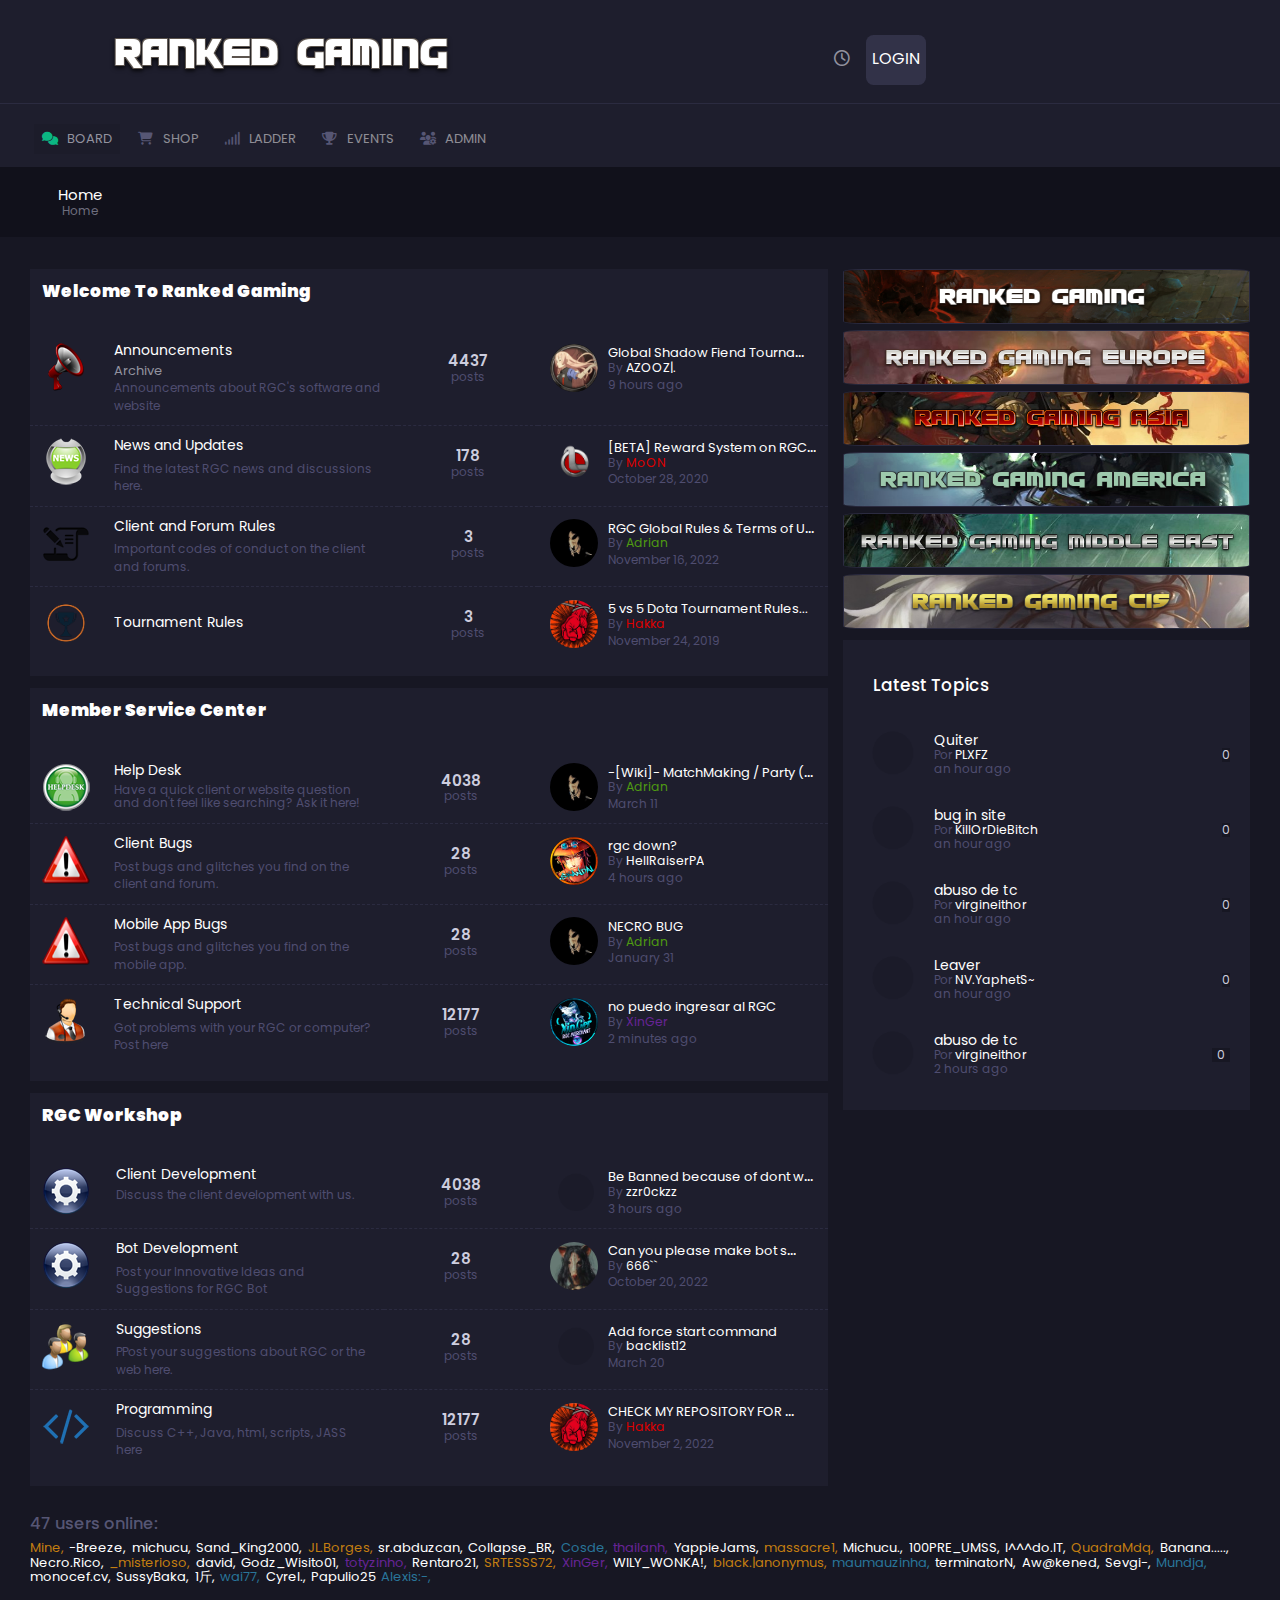
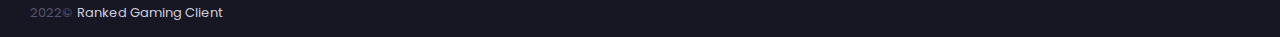
<file: index.html>
<!DOCTYPE html>
<html lang="en">

<head>
  <title>HTML</title>
  <meta charset="UTF-8" />
  <meta name="viewport" content="width=device-width, initial-scale=1.0" />
  <link rel="stylesheet" href="https://cdn.jsdelivr.net/npm/bootstrap@4.0.0/dist/css/bootstrap.min.css"
    integrity="sha384-Gn5384xqQ1aoWXA+058RXPxPg6fy4IWvTNh0E263XmFcJlSAwiGgFAW/dAiS6JXm" crossorigin="anonymous" />
  <link href="https://fonts.googleapis.com/css?family=Poppins" rel="stylesheet" />
  <link rel="stylesheet" href="fonts-5/css/all.css" />
  <link rel="stylesheet" href="styles.css" />
  <link rel="icon" href="././images/banners/primary-icon.png" />
</head>

<body>
  <!-- Container -->
  <div class="container costum-container">
    <div calss="header-navbar-home-wrap">
      <div class="header-wrapper">
        <div class=" banner-content">
          <div class="primary-icon col">
            <img class="first-banner" src="././images/banners/image-rg.png" />
          </div>
          <div class="profile-wrapper">
            <div class="wrap-profile-login">
              <div class="partner-circle">
                <div class="circle">
                  <span class="clock"></span>
                </div>
              </div>
              <div class="profile-center">
                <div class="person-name">
                  <span> <span class="profile-circle"> LOGIN </span> </span>
                </div>
              </div>
            </div>
          </div>
        </div>
        <div class="seprator"></div>

        <div class="nav-wrapper">
          <nav class=" menu-container navbar navbar-expand-md navbar-dark bg-dark">
            <button class="navbar-toggler" type="button" data-toggle="collapse" data-target="#navbarNav"
              aria-controls="navbarNav" aria-expanded="false" aria-label="Toggle navigation">
              <span class="navbar-toggler-icon"></span>
            </button>
            <div class="nav-content">
              <div class="collapse navbar-collapse" id="navbarNav">
                <ul class="navbar-nav">
                  <li class="nav-item">
                    <a href="#" class="nav-link active">
                      <span class="content-one"> <span class="nav-text">BOARD</span> </span>
                    </a>
                  </li>
                  <li class="nav-item">
                    <a href="#" class="nav-link">
                      <span class="content-two"> <span class="nav-text">SHOP</span> </span>
                    </a>
                  </li>
                  <li class="nav-item">
                    <a href="#" class="nav-link">
                      <span class="content-three"> <span class="nav-text">LADDER</span> </span>
                    </a>
                  </li>
                  <li class="nav-item">
                    <a href="#" class="nav-link">
                      <span class="content-four"> <span class="nav-text">EVENTS</span> </span>
                    </a>
                  </li>
                  <li class="nav-item">
                    <a href="#" class="nav-link">
                      <span class="content-five"> <span class="nav-text">ADMIN</span> </span>
                    </a>
                  </li>
                </ul>
              </div>
            </div>
          </nav>
        </div>
      </div>
      <!-- Home-Wrapper -->
      <div class="home-wrap">
        <a href=""></a>
        <div class="first-home">
          <a href="#" class="hover-text-home">Home</a>
          <br />
          <span class="secondary-home">Home</span>
        </div>
      </div>
    </div>
    <div class="row wrap-all-content">
      <div class="contains-two-grades">
        <div class="col-8 first-grade-tables">
          <!--  Table A -->
          <div class="table-responsive">
            <table class="table">
              <thead>
                <tr id="th-no-border">
                  <th colspan="3">
                    <h6 class="label-t">Welcome To Ranked Gaming</h6>
                  </th>
                </tr>
              </thead>
              <tbody>
                <!-- part A-1 -->
                <tr>
                  <td class="td-symb-width">
                    <img class="symbs" src="././images/a1-decals/sym-1.png" />
                  </td>
                  <td class="costum-width-td-first">
                    <p class="petite-label">Announcements</p>
                    <span class="archive-text"> Archive</span>
                    <span class="mauve-third">Announcements about RGC's software and website
                    </span>
                  </td>
                  <td>
                    <span class="counts-fle">4437</span>
                    <span class="pos-text-muted">posts</span>
                  </td>
                  <td class="costum-width-auto">
                    <div class="symb-container">
                      <img class="symbs-p" src="./././images/profile-logos/p-logo-1.png" />
                      <div class="ellipisis-text">
                        <span class="ellipsis-text-4-td">Global Shadow Fiend Tournament</span>
                        <span class="flex-text-muted">By
                          <span class="white-text-dy">AZOOZ|. </span>
                        </span>
                        <span class="mauve-third">9 hours ago </span>
                      </div>
                    </div>
                  </td>
                </tr>
                <!-- part A-2 -->
                <tr>
                  <td class="td-symb-width">
                    <img class="symbs" src="././images/a1-decals/sym-2.png" />
                  </td>
                  <td class="costum-width-td-first">
                    <p class="petite-label">News and Updates</p>
                    <span class="mauve-third">Find the latest RGC news and discussions here.
                    </span>
                  </td>

                  <td class="costum-td-primary">
                    <span class="counts-fle">178</span>
                    <span class="pos-text-muted">posts</span>
                  </td>
                  <td class="costum-width-auto">
                    <div class="symb-container">
                      <img class="symbs-p" src="./././images/profile-logos/p-logo-2.png" />
                      <div class="ellipisis-text">
                        <span class="ellipsis-text-4-td">[BETA] Reward System on RGC M...
                        </span>
                        <span class="flex-text-muted">By
                          <span class="white-text-dy" style="color: #d00;">
                            MoON
                          </span>
                        </span>
                        <span class="mauve-third">October 28, 2020 </span>
                      </div>
                    </div>
                  </td>
                </tr>
                <!-- part A-3 -->
                <tr>
                  <td class="td-symb-width">
                    <img class="symbs" src="././images/a1-decals/sym-3.png" />
                  </td>
                  <td class="ostum-width-td-1">
                    <p class="petite-label">Client and Forum Rules</p>
                    <span class="mauve-third">Important codes of conduct on the client and forums.
                    </span>
                  </td>
                  <td class="costum-td-primary">
                    <span class="counts-fle">3</span>
                    <span class="pos-text-muted">posts</span>
                  </td>
                  <td class="costum-width-auto">
                    <div class="symb-container">
                      <img class="symbs-p" src="./././images/profile-logos/p_logo-3.jpg" />
                      <div class="ellipisis-text">
                        <span class="ellipsis-text-4-td">RGC Global Rules & Terms of Us...
                        </span>
                        <span class="flex-text-muted">By
                          <span class="white-text-dy" style="color: #4f9a12;">Adrian</span>
                        </span>
                        <span class="mauve-third">November 16, 2022</span>
                      </div>
                    </div>
                  </td>
                </tr>
                <!-- part  A-4 -->
                <tr class="no-border-tr">
                  <td class="td-symb-width">
                    <img class="symbs" src="././images/a1-decals/sym-4.png" />
                  </td>
                  <td class="costum-width-td-first">
                    <p class="label-trophy">Tournament Rules</p>
                  </td>
                  <td class="costum-td-primary">
                    <span class="counts-fle">3</span>
                    <span class="pos-text-muted">posts</span>
                  </td>
                  <td class="costum-width-auto">
                    <div class="symb-container">
                      <img class="symbs-p" src="./././images/profile-logos/p-logo-4.png" />
                      <div class="ellipisis-text">
                        <span class="ellipsis-text-4-td">5 vs 5 Dota Tournament Rules...
                        </span>
                        <span class="flex-text-muted">By
                          <span class="white-text-dy" style="color: #d00">Hakka
                          </span>
                        </span>
                        <span class="mauve-third">November 24, 2019</span>
                      </div>
                    </div>
                  </td>
                </tr>
              </tbody>
            </table>
          </div>
          <!-- -> Table B -->
          <div class="table-responsive">
            <table class="table">
              <thead>
                <thead>
                  <tr id="th-no-border">
                    <th class="col-12" colspan="3">
                      <h6 class="label-t">Member Service Center</h6>
                    </th>
                  </tr>
                </thead>
              </thead>

              <tbody>
                <!-- part B-1 -->
                <tr>
                  <td class="td-symb-width">
                    <img class="symbs" src="././images/a2-decals/sym-1.png" />
                  </td>
                  <td class="costum-width-td-first">
                    <p class="petite-label">Help Desk</p>
                    <span class="mauve-second">Have a quick client or website question and don't feel
                      like searching? Ask it here!</span>
                  </td>
                  <td class="costum-td-primary">
                    <span class="counts-fle">4038</span>
                    <span class="pos-text-muted">posts</span>
                  </td>
                  <td class="costum-width-auto">
                    <div symb-width-fix class="symb-container">
                      <img class="symbs-p" src="./././images/profile-logos-p2/p-logo-1.jpg" />
                      <div class="ellipisis-text">
                        <span class="ellipsis-text-4-td">-[Wiki]- MatchMaking / Party (NEW)
                        </span>
                        <span class="flex-text-muted">By
                          <span class="white-text-dy" style="color:#4f9a12"> Adrian </span>
                        </span>
                        <span class="mauve-third">March 11 </span>
                      </div>
                    </div>
                  </td>
                </tr>
                <!-- part B-2 -->
                <tr>
                  <td class="td-symb-width">
                    <img class="symbs" src="././images/a2-decals/sym-3.png" />
                  </td>
                  <td class="ostum-width-td-1">
                    <p class="petite-label">Client Bugs</p>
                    <span class="mauve-third">Post bugs and glitches you find on the client and
                      forum.
                    </span>
                  </td>
                  <td class="costum-td-primary">
                    <span class="counts-fle">28</span>
                    <span class="pos-text-muted">posts</span>
                  </td>
                  <td class="costum-width-auto">
                    <div class="symb-container symb-width-fix">
                      <img class="symbs-p" src="./././images/profile-logos-p2/p-logo-2.png" />
                      <div class="ellipisis-text">
                        <span class="ellipsis-text-4-td">rgc down?
                        </span>
                        <span class="flex-text-muted">By
                          <span class="white-text-dy"> HellRaiserPA </span>
                        </span>
                        <span class="mauve-third">4 hours ago </span>
                      </div>
                    </div>
                  </td>
                </tr>
                <!-- part B-3 -->
                <tr>
                  <td class="td-symb-width">
                    <img class="symbs" src="././images/a2-decals/sym-3.png" />
                  </td>
                  <td class="ostum-width-td-1">
                    <p class="petite-label">Mobile App Bugs</p>
                    <span class="mauve-third">Post bugs and glitches you find on the mobile
                      app.</span>
                  </td>
                  <td class="col-4 costum-td-primary">
                    <span class="counts-fle">28</span>
                    <span class="pos-text-muted">posts</span>
                  </td>
                  <td class="costum-width-auto">
                    <div class="symb-container symb-width-fix">
                      <img class="symbs-p" src="./././images/profile-logos-p2/p-logo-3.jpg" />
                      <div class="ellipisis-text">
                        <span class="ellipsis-text-4-td">NECRO BUG
                        </span>
                        <span class="flex-text-muted">By
                          <span class="white-text-dy" style="color:#4f9a12"> Adrian </span>
                        </span>
                        <span class="mauve-third">January 31 </span>
                      </div>
                    </div>
                  </td>
                </tr>
                <!-- part B-4 -->
                <tr class="no-border-tr">
                  <td class="td-symb-width">
                    <img class="symbs" src="././images/a2-decals/sym-2.png" />
                  </td>
                  <td class="costum-width-td-first">
                    <p class="petite-label">Technical Support</p>
                    <span class="mauve-third">
                      Got problems with your RGC or computer? Post here</span>
                  </td>
                  <td class="col-4 costum-td-primary">
                    <span class="counts-fle">12177</span>
                    <span class="pos-text-muted">posts</span>
                  </td>
                  <td class="costum-width-auto">
                    <div class="symb-container symb-width-fix">
                      <img class="symbs-p" src="./././images/profile-logos-p2/p-logo-4.png" />
                      <div class="ellipisis-text">
                        <span class="ellipsis-text-4-td">no puedo ingresar al RGC
                        </span>
                        <span class="mauve-second">By
                          <span class="white-text-dy" style="color: #672496"> XinGer </span>
                        </span>
                        <span class="mauve-third">2 minutes ago </span>
                      </div>
                    </div>
                  </td>
                </tr>
              </tbody>
            </table>
          </div>
          <!-- -> Table C -->
          <div class="table-responsive">
            <table class="table">
              <thead>
                <thead>
                  <tr id="th-no-border">
                    <th class="col-12" colspan="3">
                      <h6 class="label-t">RGC Workshop</h6>
                    </th>
                  </tr>
                </thead>
              </thead>

              <tbody>
                <!-- part C-1 -->
                <tr>
                  <td class="td-symb-width">
                    <img class="symbs" src="././images/a3-decals/sym-1.png" />
                  </td>
                  <td class="costum-width-td-first">
                    <p class="petite-label">Client Development</p>
                    <span class="mauve-second">Discuss the client development with us.</span>
                  </td>
                  <td class="costum-td-primary">
                    <span class="counts-fle">4038</span>
                    <span class="pos-text-muted">posts</span>
                  </td>
                  <td class="costum-width-auto">
                    <div symb-width-fix class="symb-container">
                      <img class="symbs-p" src="././images/topics-symps/blank.png" />
                      <div class="ellipisis-text">
                        <span class="ellipsis-text-4-td">Be Banned because of dont wanna chat with Admin Rai?</span>
                        <span class="flex-text-muted">By
                          <span class="white-text-dy"> zzr0ckzz</span>
                        </span>
                        <span class="mauve-third">3 hours ago </span>
                      </div>
                    </div>
                  </td>
                </tr>
                <!-- part C-2 -->
                <tr>
                  <td class="td-symb-width">
                    <img class="symbs" src="././images/a3-decals/sym-2.png" />
                  </td>
                  <td class="ostum-width-td-1">
                    <p class="petite-label">Bot Development
                    </p>
                    <span class="mauve-third">Post your Innovative Ideas and Suggestions for RGC Bot
                    </span>
                  </td>
                  <td class="costum-td-primary">
                    <span class="counts-fle">28</span>
                    <span class="pos-text-muted">posts</span>
                  </td>
                  <td class="costum-width-auto">
                    <div class="symb-container symb-width-fix">
                      <img class="symbs-p" src="./././images/profile-logos-p3/p-logo-1.png" />
                      <div class="ellipisis-text">
                        <span class="ellipsis-text-4-td"> Can you please make bot set balance automatically on public
                          games ?
                        </span>
                        <span class="flex-text-muted">By
                          <span class="white-text-dy"> 666``</span>
                        </span>
                        <span class="mauve-third">October 20, 2022</span>
                      </div>
                    </div>
                  </td>
                </tr>
                <!-- part C-3 -->
                <tr>
                  <td class="td-symb-width">
                    <img class="symbs" src="././images/a3-decals/sym-3.png" />
                  </td>
                  <td class="ostum-width-td-1">
                    <p class="petite-label">Suggestions</p>
                    <span class="mauve-third">PPost your suggestions about RGC or the web here.</span>
                  </td>
                  <td class="col-4 costum-td-primary">
                    <span class="counts-fle">28</span>
                    <span class="pos-text-muted">posts</span>
                  </td>
                  <td class="costum-width-auto">
                    <div class="symb-container symb-width-fix">
                      <img class="symbs-p" src="././images/topics-symps/blank.png" />
                      <div class="ellipisis-text">
                        <span class="ellipsis-text-4-td">
                          Add force start command
                        </span>
                        <span class="flex-text-muted">By
                          <span class="white-text-dy"> backlist12</span>
                        </span>
                        <span class="mauve-third">March 20 </span>
                      </div>
                    </div>
                  </td>
                </tr>
                <!-- part C-4 -->
                <tr class="no-border-tr">
                  <td class="td-symb-width">
                    <img class="symbs" src="././images/a3-decals/sym-4.png" />
                  </td>
                  <td class="costum-width-td-first">
                    <p class="petite-label">Programming</p>
                    <span class="mauve-third">
                      Discuss C++, Java, html, scripts, JASS here</span>
                  </td>
                  <td class="col-4 costum-td-primary">
                    <span class="counts-fle">12177</span>
                    <span class="pos-text-muted">posts</span>
                  </td>
                  <td class="costum-width-auto">
                    <div class="symb-container symb-width-fix">
                      <img class="symbs-p" src="./././images/profile-logos/p-logo-4.png" />
                      <div class="ellipisis-text">
                        <span class="ellipsis-text-4-td">CHECK MY REPOSITORY FOR RGCAPP
                        </span>
                        <span class="mauve-second">By
                          <span class="white-text-dy" style="color:#d00;"> Hakka </span>
                        </span>
                        <span class="mauve-third"> November 2, 2022
                        </span>
                      </div>
                    </div>
                  </td>
                </tr>
              </tbody>
            </table>
          </div>

          <!-- First-Rrade end -->
        </div>
        <!-- -> col-4 Second Grade -->
        <div class="col-4 second-grade-right-bar">
          <div>
            <img class="region-icon-0" src="././images/nav-bar/region-bar-0.png" />
            <img class="region-icon-0" src="././images/nav-bar/region-bar-1.png" />
            <img class="region-icon-0" src="././images/nav-bar/region-bar-2.png" />
            <img class="region-icon-0" src="././images/nav-bar/region-bar-3.png" />
            <img class="region-icon-0" src="././images/nav-bar/region-bar-4.png" />
            <img class="region-icon-0" src="././images/nav-bar/region-bar-5.png" />
          </div>
          <!-- Second Div -->
          <div class="latest-threads-section">
            <h6 class="header-label">Latest Topics</h6>
            <div class="fourth-section-wrapper">
              <div class="primary-sidebar">
                <!-- 1 -->
                <div class="symps-text-wrapper">
                  <img class="symbs-topics-logo" src="././images/topics-symps/blank.png" />
                  <div class="box-partner">
                    <span class="petite-label">Quiter</span>
                    <span class="flex-text-muted">
                      Por
                      <span class="white-text-dy">PLXFZ
                        <span class="box-count">0</span>
                      </span>
                    </span>
                    <span class="flex-text-muted">an hour ago</span>
                  </div>
                </div>
                <!-- 2 -->
                <div class="symps-text-wrapper">
                  <a>
                    <img class="symbs-topics-logo" src="././images/topics-symps/blank.png" />
                  </a>  
                  <div class="box-partner">
                    <span class="petite-label">bug in site</span>
                    <span class="flex-text-muted">
                      Por
                      <span class="white-text-dy"> KillOrDieBitch
                        <span class="box-count">0</span>
                      </span>
                    </span>
                    <span class="flex-text-muted"> an hour ago</span>
                  </div>
                </div>
                <!-- 3 -->
                <div class="symps-text-wrapper">
                  <a>
                    <img class="symbs-topics-logo" src="././images/topics-symps/blank.png" />
                  </a>
                  <div class="box-partner">
                    <span class="petite-label">abuso de tc</span>
                    <span class="flex-text-muted">
                      Por
                      <span class="white-text-dy">virgineithor
                        <span class="box-count">0</span>
                      </span>
                    </span>
                    <span class="flex-text-muted"> an hour ago</span>
                  </div>
                </div>
                <!-- 4 -->
                <div class="symps-text-wrapper">
                  <a>
                    <img class="symbs-topics-logo" src="././images/topics-symps/blank.png" />
                  </a>
                  <div class="box-partner">
                    <span class="petite-label">Leaver</span>
                    <span class="flex-text-muted">
                      Por
                      <span class="white-text-dy">NV.YaphetS~
                        <span class="box-count">0</span>
                      </span>
                    </span>
                    <span class="flex-text-muted"> an hour ago</span>
                  </div>
                </div>
                <!-- 5 -->
                <div class="symps-text-wrapper">
                  <a>
                    <img class="symbs-topics-logo" src="././images/topics-symps/blank.png" />
                  </a>
                  <div class="box-partner">
                    <span class="petite-label">abuso de tc</span>
                    <span class="flex-text-muted">
                      Por
                      <span class="white-text-dy"> virgineithor
                        <span class="box-count">
                          <div class="wid-box">0</div>
                        </span>
                      </span>
                    </span>
                    <span class="flex-text-muted"> 2 hours ago</span>
                  </div>
                </div>
                <!-- en -->
              </div>
            </div>
          </div>
        </div>
        <!-- Footer col-12 -->
        <div class="row footer">
          <div class="col-12 wrap-users">
            <h6 class="users-label"> 47 users online: </h6>
          </div>
          <div class="available-users">
            <span class="staff-yellow">Mine,</span>
            <span>-Breeze,</span>
            <span>michucu,</span>
            <span>Sand_King2000,</span>
            <span class="staff-yellow">JL.Borges,</span>
            <span>sr.abduzcan,</span>
            <span>Collapse_BR,</span>
            <span class="staff-blue">Cosde,</span>
            <span class="staff-purple">thailanh,</span>
            <span>YappieJams,</span>
            <span class="staff-yellow">massacre1,</span>
            <span>Michucu.,</span>
            <span>100PRE_UMSS,</span>
            <span>I^^^do.IT,</span>
            <span class="staff-yellow">QuadraMdq,</span>
            <span>Banana.....,</span>
            <span>Necro.Rico,</span>
            <span class="staff-yellow">_misterioso,</span>
            <span>david,</span>
            <span>Godz_Wisito01,</span>
            <span class="staff-purple">totyzinho,</span>
            <span>Rentaro21,</span>
            <span class="staff-yellow">SRTESSS72,</span>
            <span class="staff-purple">XinGer,</span>
            <span>WILY_WONKA!,</span>
            <span class="staff-yellow">black.|anonymus,</span>
            <span class="staff-blue">maumauzinha,</span>
            <span>terminatorN,</span>
            <span>Aw@kened,</span>
            <span>Sevgi-,</span>
            <span class="staff-blue">Mundja,</span>
            <span>monocef.cv,</span>
            <span>SussyBaka,</span>
            <span>1斤,</span>
            <span class="staff-blue">wai77,</span>
            <span>Cyrel.,</span>
            <span>Papulio25</span>
            <span class="staff-blue">Alexis:-,</span>
          </div>
          <div class="right-wrap">
            <span class="copyright"> 2022©</span> <span class="rgc-label"> Ranked Gaming Client</span>
          </div>
        </div>



        <!-- Closing Tags of Two-Grades Row, Contaner -->
      </div>
    </div>
  </div>

  <!-- JavaScript -->
  <div>
    <script src="https://code.jquery.com/jquery-3.2.1.slim.min.js"
      integrity="sha384-KJ3o2DKtIkvYIK3UENzmM7KCkRr/rE9/Qpg6aAZGJwFDMVNA/GpGFF93hXpG5KkN"
      crossorigin="anonymous"></script>
    <script src="https://cdn.jsdelivr.net/npm/popper.js@1.12.9/dist/umd/popper.min.js"
      integrity="sha384-ApNbgh9B+Y1QKtv3Rn7W3mgPxhU9K/ScQsAP7hUibX39j7fakFPskvXusvfa0b4Q"
      crossorigin="anonymous"></script>
    <script src="https://cdn.jsdelivr.net/npm/bootstrap@4.0.0/dist/js/bootstrap.min.js"
      ntegrity="sha384-JZR6Spejh4U02d8jOt6vLEHfe/JQGiRRSQQxSfFWpi1MquVdAyjUar5+76PVCmYl"
      crossorigin="anonymous"></script>
  </div>

</body>


</html>
</file>
<file: styles.css>
body {
    color: white;
    font-family: "Poppins", sans-serif;
    background-color: #171723;
    line-height: 1.1;
    margin: 0px;
    height: 100vh;
}

.container {
    max-width: 100%;
    padding: 0;
    overflow: hidden;
}

@media (max-width: 767px) {
    .container {
        padding: 0 10px;
    }
}

.contains-two-grades {
    max-width: 1220px;
    margin-left: auto;
    margin-right: auto;
}

.header-wrapper {
    background-color: #1e1e2d;
    margin-left: auto;
    margin-right: auto;

}


@media (max-width: 762px) {

    .first-home,
    .icon-wrap,
    .menu-container {
        margin-left: 10px;
    }

    .primary-icon {
        padding: 0;
        margin-left: -10px;
    }
}

@media (max-width: 762px) {

    .profile-wrapper {
        display: none;
    }
}

.banner-content {
    display: flex;
    margin-right: 45rem;
    text-align: center;
    align-items: center;
    background-color: #1e1e2d;
}



.first-banner {
    cursor: pointer;
}

.profile-wrapper {
    cursor: pointer;
    align-items: center;
    position: absolute;
    margin-left: 15rem !important;
    left: 50%;
    top: 50px;
    transform: translate(-50%, -50%);
}

.wrap-profile-login {
    display: flex;
    width: 100%;
    position: relative;
}

.profile-center {
    width: 60px;
    min-width: fit-content;
    height: 50px;
    border: 0;
    border-radius: 0.475rem;
    margin-top: 35px;
    background-color: #323248;
}

.clock::before {
    content: "\f017";
    font-family: FontAwesome;
    font-style: normal;
    font-weight: normal;
    text-decoration: inherit;
    display: inline;
    color: #92929F;
    font-size: 16px;
}

.clock {
    position: relative;
    max-width: fit-content;
    height: 50px;
    margin-top: 50px;
    border: 2px #0BB783;
    display: block;
    padding-right: 1rem;

}

.person-name {
    display: block;
    padding-top: 15px;
}

.seprator {
    display: block;
    height: 0;
    border-bottom: 1px solid #2b2b40;
}


/* <<< NAVBAR STYLES >>> */

.nav-wrapper {
    display: flex;
    justify-content: space-evenly;
    text-align: center;
}

.nav-content {
    margin-right: 47rem;
}

@media (max-width: 767px) {
    .nav-content {
        margin-right: 1rem;
        position: sticky;
        justify-content: space-evenly;
        left: 0;
        z-index: 5;
    }

    .banner-content {
        margin-right: 1rem;
    }
}

.navbar-dark {
    background-color: inherit !important;
}

.nav-item {
    color: #9293a0;
    font-size: 13px;
    padding: 5px;

}



.active {
    color: #92929F !important;
    background-color: rgba(27, 27, 41, 0.8);
}

.nav-link:hover {
    background-color: rgba(27, 27, 41, 0.8) !important;
}

.nav-item:hover .content-two:before,
.nav-item:hover .content-three:before,
.nav-item:hover .content-four:before,
.nav-item:hover .content-five:before {
    color: #0BB783 !important;
}


.nav-item:hover .nav-text {
    color: #92929F !important;
}


.needed-later-menu-toggl22e-icon {
    position: fixed;
    top: 10px;
    right: 10px;
    z-index: 99999;
}

a {
    color: inherit;
}

a:hover {
    text-decoration: none;
    color: inherit;
}

/*  Awesome Font Icons */

.content-one,
.content-two,
.content-three,
.content-four,
.content-five {
    position: relative;
}

.content-one:before,
.content-two:before,
.content-three:before,
.content-four:before,
.content-five:before {
    font-family: FontAwesome;
    font-style: normal;
    font-weight: normal;
    text-decoration: inherit;
    /*--adjust as necessary--*/
    color: #565674;
    font-size: 13px;
    padding-right: 0.5em;
    top: 0;
    left: 0;
}

.content-one:before {
    color: #0BB783;
    content: "\f086";
}

.content-two:before {
    content: "\f07a";
}

.content-three:before {
    content: "\f012";
}

.content-four:before {
    content: "\f091";
}

.content-five:before {
    content: "\f509";
}


/* Home Styles */
.seprator {
    display: block;
    height: 0;
    border-bottom: 1px solid #2b2b40;
    margin-bottom: 7px;
}


.home-wrap {
    margin: auto;
    text-align: center;
    background: #11111b;
}


@media (max-width: 767px) {
    .first-home {
        margin-right: 0;
    }
}

.first-home {
    margin-right: 70rem;

    color: white;
    background: #11111b;
    font-size: 15px;
    padding: 20px;
}

.secondary-home {
    display: block;
    font-size: 12px;
    color: #6e6e7e;
}

/* Header Tables */

.contains-two-grades {
    display: flex;
    flex-wrap: wrap;
    width: 100%;
}

.first-grade-tables {
    margin: 2em 0 1em;
    padding-left: 0;
}

.petite-label:hover,
.ellipsis-text-4-td:hover,
.label-trophy:hover,
.hover-text-home:hover {
    color: #0BB783 !important;
}



/* Media Queries */

@media (max-width: 900px) {
    .first-grade-tables {
        margin: 1em 0 0 0 !important;
        flex-basis: 50%;
        max-width: 100%;
    }
}

@media (max-width: 767px) {
    .second-grade-right-bar {
        margin: 1em !important;
        flex-basis: 100%;
        max-width: 93%;
    }
}

@media (max-width: 767px) {

    .second-grade-regions,
    .region-icon-0,
    .latest-threads-section {
        width: 100%;
    }
}

@media (max-width: 767px) {
    .first-grade-tables {
        margin-left: 15px !important;
    }
}


.table-responsive {
    background: #1e1e2d;
    width: 100%;
    border-bottom: solid #171723 0.75rem;
}

.seprator-bc {
    background-color: #171723;
}

.table {
    background: #1e1e2d;
    color: white;
    display: block;
}

/* TD Width Styles  */

.td-symb-width {
    width: 25px;
}

.costum-width-td-first {
    min-width: 260px;
}

@media (max-width: 767px) {
    .costum-width-td-first {
        min-width: 180px;
    }
}

@media (max-width: 767px) {
    .symbs {
        max-width: 35px;
        max-height: 35px;
    }
}

.costum-td-primary {
    min-width: 140px;
}

.ellipisis-text {
    overflow: hidden;
    white-space: nowrap;
    text-overflow: ellipsis;
}

.costum-width-auto {
    max-width: 40%;
    max-width: 290px;
}

.symbs {
    cursor: pointer;
    width: 48px;
    height: 48px;
}

.symbs-p {
    cursor: pointer;
    width: 48px;
    height: 48px;
    border-radius: 50%;
    display: inherit;
}

td {
    max-height: 100px !important;
}

tr {
    border-bottom: 1px dashed #2b2b40;
}

.no-border-tr {
    border: none;
}

th,
#th-no-border {
    border: none !important;
}

.label-t {
    height: auto;
    font-weight: bolder;
    font-size: 17px;
    display: flex;
    color: white;
    padding-bottom: 10px;
}

.archive-text {
    color: #92929f;
    font-size: 13px;
    display: block;
}

.col-12,
th,
tr,
td {
    border-top: 0 !important;
}

.symb-container {
    display: flex;
    align-items: center;
}

.symb-width-fix {
    margin-right: 20px;
}

.symb-container img {
    margin-right: 10px;
}

.costum-width-auto {
    white-space: nowrap;
    overflow: hidden;
    text-overflow: ellipsis;
}

.ellipsis-text-4-td {
    font-size: 13px;
    cursor: pointer;
    text-align: center;
    padding-bottom: 5px;
}

.petite-label {
    font-size: 14px;
    margin-bottom: 0.01px;
    padding-bottom: 5px;
    cursor: pointer;
}

.mauve-second {
    color: #4f4d70;
    font-size: 12px;
    display: block;
}

.white-text-dy {
    color: #fff;
    cursor: pointer;
    font-size: 12.35px;
    font-weight: 400;
}

.flex-text-muted {
    color: #4f4d70;
    font-size: 12px;
    display: block;
}

.counts-fle {
    color: #cdcdde;
    font-weight: 600;
    font-size: 15.25px;
    display: block;
    text-align: center;
    margin-top: 10px;
}

.pos-text-muted {
    text-align: center;
    color: #4f4d70;
    font-size: 12px;
    display: block;
    text-align: center;
}

.mauve-third {
    color: #4f4d70;
    font-size: 12px;
}



.label-trophy {
    padding-top: 1rem;
    font-size: 14px;
    cursor: pointer;
    margin-bottom: 0.01px;
    padding-bottom: 5px;
}



.second-grade-right-bar {
    margin: 2em 0 0;
    padding: 0px;
    flex-wrap: wrap;
    align-items: center;
    flex-direction: column;
}

.region-icon-0 {
    cursor: pointer;
    width: 100%;
    height: 55px;
    margin-bottom: 6px;
    border-radius: 5%;
    border: 1px solid #2b2b40 !important;
}

.latest-threads-section {
    width: 100%;
    height: 470px;
    margin-top: 5px;
    padding-top: 5px;
    background-color: #1e1e2d;
}

.header-label {
    color: white;
    font-size: 17px;
    margin: 30px;
}

.symps-text-wrapper {
    display: flex;
    align-items: center;
    padding-left: 20px;
    margin-bottom: 1.25rem;
}

.symbs-topics-logo {
    width: 55px;
    height: 55px;
    margin-right: 1rem;
    border-style: none;
    background-color: #1b1b29;
    border-radius: 50%;
    cursor: pointer;
}

.box-parent {
    position: relative;
}

.bypasser-primary {
    display: block;
}

.box-count {
    position: absolute;
    right: 20px;
    display: inline-block;
    text-align: right;
    color: #cdcdde;
    background-color: #171723;
    text-align: center;
}

.wid-box {
    width: 18px;
    background-color: #171723;
}


/* Footer  */

@media (max-width: 767px) {
    .footer {
        margin-left: 15px !important;
    }
}

.footer {
    display: flex;
    max-width: 100%;
    margin-right: auto;
    padding-left: 0;
    margin-left: 0;
}

.wrap-users {
    padding-left: 0;
}

.users-label {
    font-size: 16.25px;
    color: #565674;
}

.available-users {
    font-size: 13px;
    padding-bottom: 15px !important;

}

.available-users span {
    cursor: pointer;
    margin-right: 0.15rem;

}

.staff-yellow {
    color: rgb(195, 126, 17);
}

.staff-purple {
    color: rgb(103, 36, 150);
}

.staff-blue {
    color: #297599;

}

.right-wrap {
    padding-top: 0.25rem;
    padding-bottom: 1rem;

}

.copyright {
    font-size: 13px;
    color: #565674;
}

.rgc-label {
    font-size: 13px;
    color: #CDCDDE;
}

/* Overflow Scrollbar Styles  */

::-webkit-scrollbar {
    width: 5px;
    height: 5px;
}

::-webkit-scrollbar-track {
    background-color: #1e1e2d;
}

::-webkit-scrollbar-thumb {
    background-color: #888;
    border-radius: 2px;
    cursor: pointer;
}

::-webkit-scrollbar-thumb:hover {
    background-color: #555;
    cursor: grab;
}

webkit-scrollbar {
    width: 5px;
    height: 5px;
}
</file>
